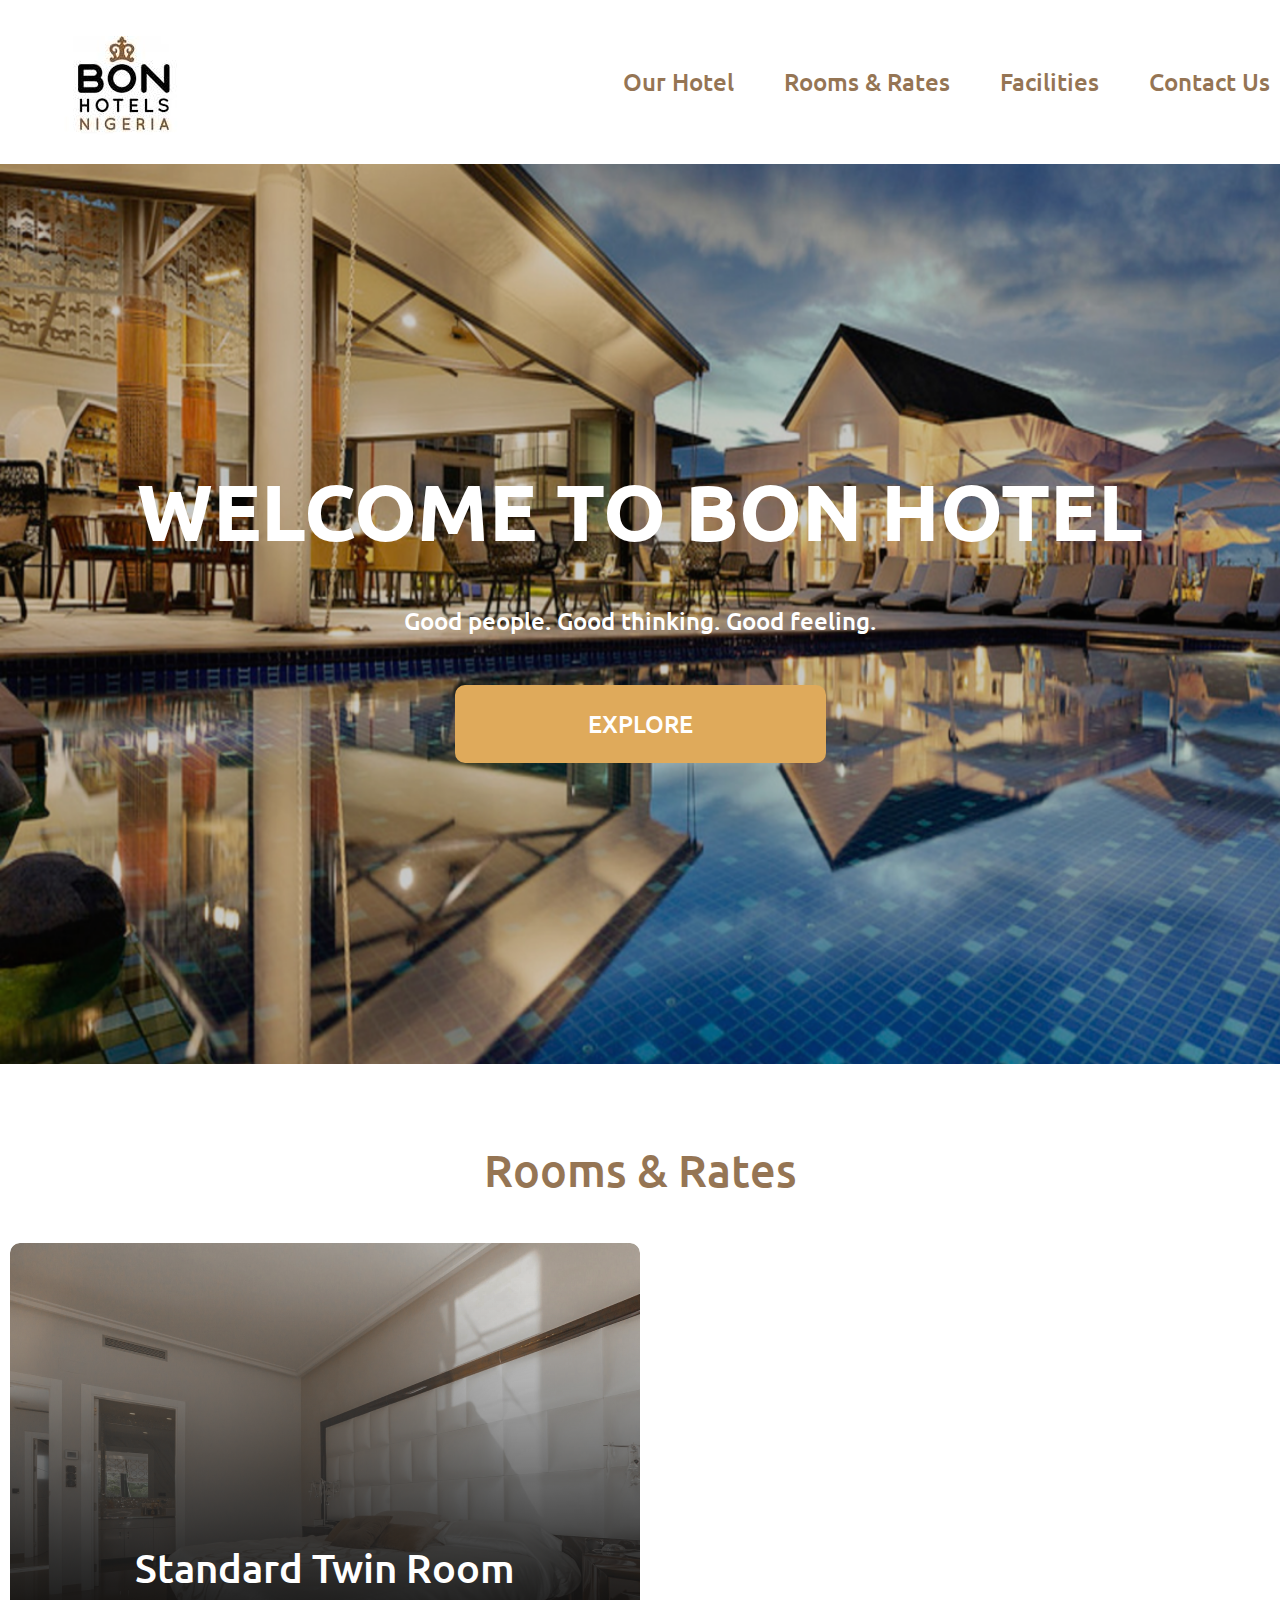
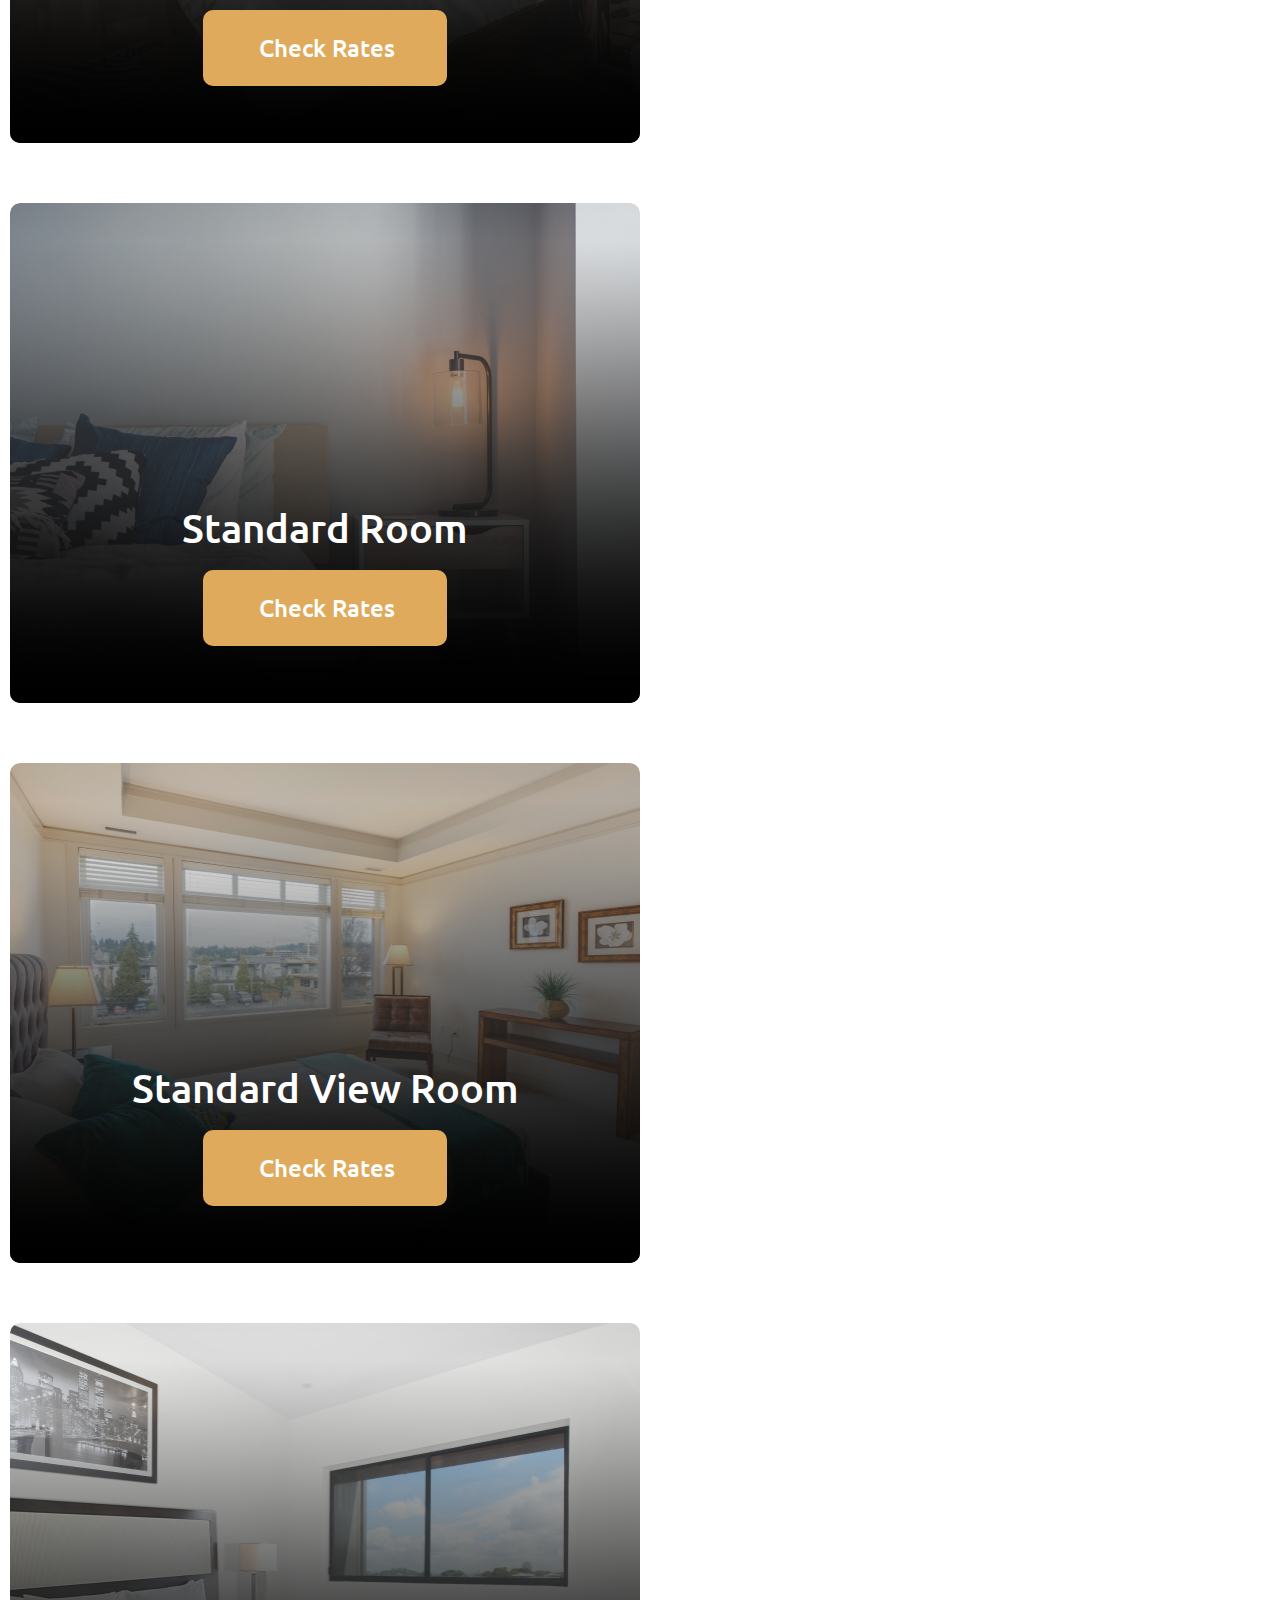
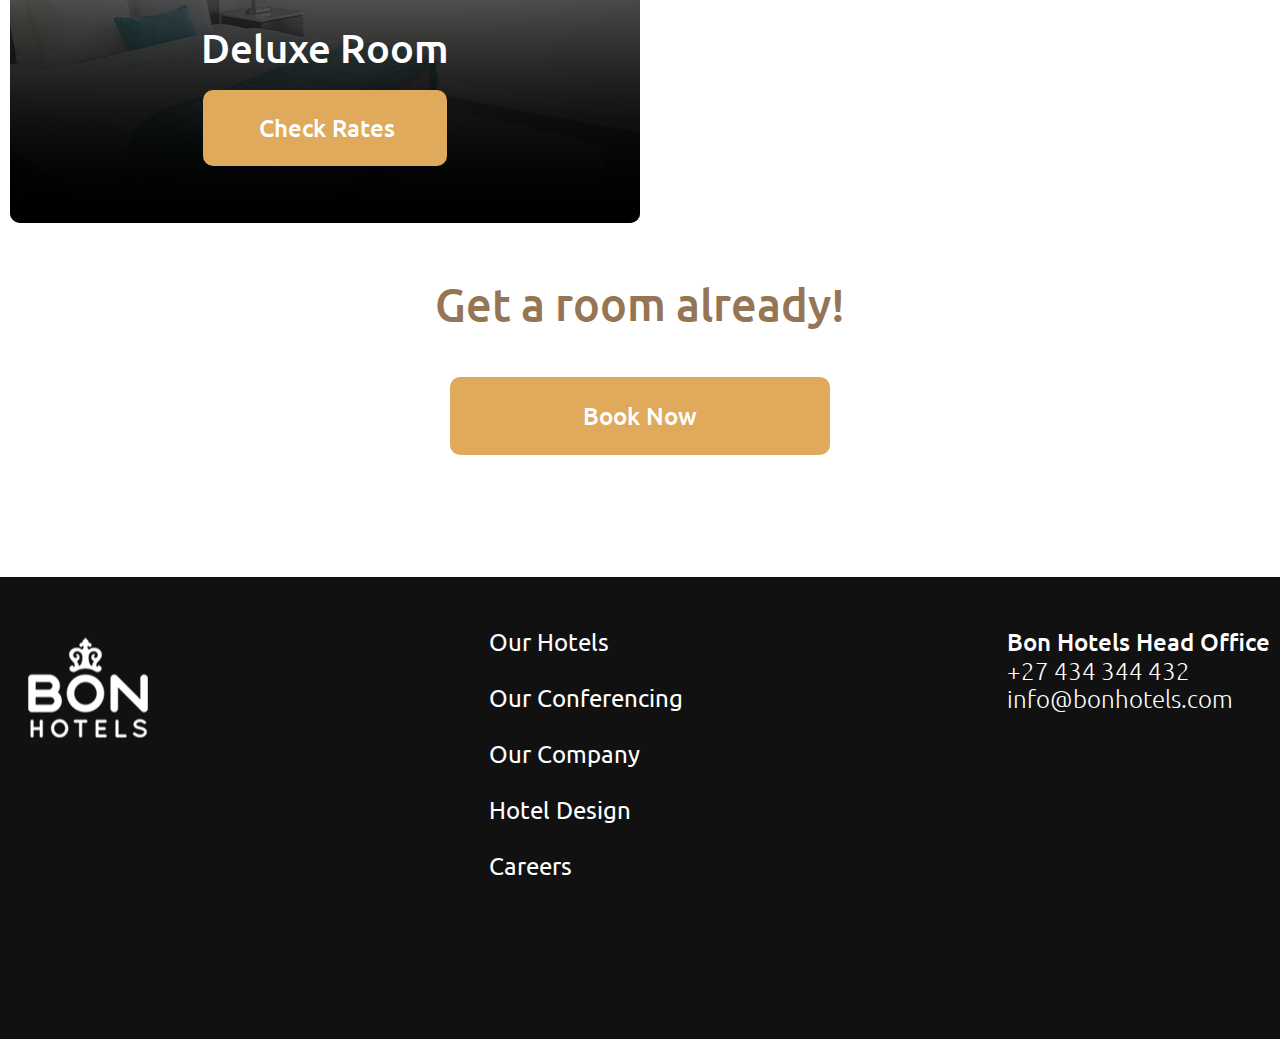
<file: Bon Hotel/index.html>
<!DOCTYPE html>
<html lang="en">
<head>
    <meta charset="UTF-8">
    <meta name="viewport" content="width=device-width, initial-scale=1.0">
    <title>Bon Hotel</title>
    <link rel="stylesheet" href="stayle.css">
    <link rel="preconnect" href="https://fonts.googleapis.com">
    <link rel="preconnect" href="https://fonts.gstatic.com" crossorigin>
    <link href="https://fonts.googleapis.com/css2?family=Ubuntu:wght@300;500;700&display=swap" rel="stylesheet">
</head>
<body>
    <header class="header">
        <div class="container">
            <div class="header-flex">
                 <img src="assets/image/logo.svg" alt="logo">
                <nav class="navigation">
                    <a href="#first-section" class="nav-link">Our Hotel</a>
                    <a href="#second-section" class="nav-link">Rooms & Rates</a>
                    <a href="#third-section" class="nav-link">Facilities</a>
                    <a href="newspage.html" class="nav-link">Contact Us</a>
                </nav>
            </div>
        </div>
    </header>
    <main>
        <section class="first-section" id="first-section">
            <div class="first-section-content">
                <h1 class="main-title">WELCOME TO BON HOTEL</h1>
                <p class="desctiption">Good people. Good thinking. Good feeling.</p>
                <a href="#" class="button">EXPLORE</a>
            </div>
        </section>
        <section class="second-section" id="second-section">
            <div class="container">
                <h2 class="secondary-title">Rooms & Rates</h2>
                <div class="room-gallery">
                    <div class="rooms-card">
                        <img src="./assets/image/image-1.png" alt="image-1">
                        <div class="overlay"></div>
                        <div class="cards-content">
                            <h3 class="card-title">Standard Twin Room</h3>
                            <a href="#" class="button button-small">Check Rates</a>
                        </div>
                    </div>
                    <div class="rooms-card">
                        <img src="./assets/image/image-2.png" alt="image-2">
                        <div class="overlay"></div>
                        <div class="cards-content">
                            <h3 class="card-title">Standard Room</h3>
                            <a href="#" class="button button-small">Check Rates</a>
                        </div>
                    </div>
                    <div class="rooms-card">
                        <img src="./assets/image/image-3.png" alt="image-3">
                        <div class="overlay"></div>
                        <div class="cards-content">
                            <h3 class="card-title">Standard View Room</h3>
                            <a href="#" class="button button-small">Check Rates</a>
                        </div>
                    </div>
                    <div class="rooms-card">
                        <img src="./assets/image/image-4.png" alt="image-4">
                        <div class="overlay"></div>
                        <div class="cards-content">
                            <h3 class="card-title">Deluxe Room</h3>
                            <a href="#" class="button button-small">Check Rates</a>
                        </div>
                    </div>
                </div>
            </div>
        </section>
        <section class="third-section" id="third-section">
            <div class="container">
                <div class="contact-us">
                    <h2 class="secondary-title">Get a room already!</h2>
                    <a href="#" class="button">Book Now</a>
                </div>
            </div>
        </section>
    </main>
    <footer>
        <div class="container">
            <div class="footer-content">
                <img src="./assets/image/footer.svg" alt="footer">
                <nav class="footer-navigation">
                    <a href="#" class="footer-nav-links">Our Hotels</a>
                    <a href="#" class="footer-nav-links">Our Conferencing</a>
                    <a href="#" class="footer-nav-links">Our Company</a>
                    <a href="#" class="footer-nav-links">Hotel Design</a>
                    <a href="#" class="footer-nav-links">Careers</a>
                </nav>
                <div class="footer-text">
                    <p>Bon Hotels Head Office</p>
                    <a href="tell:+27 434 344 432">+27 434 344 432</a>  
                    <a href="mailto:info@bonhotels.com">info@bonhotels.com</a> 
                </div>
            </div>
        </div>
    </footer>
</body>
</html>
</file>
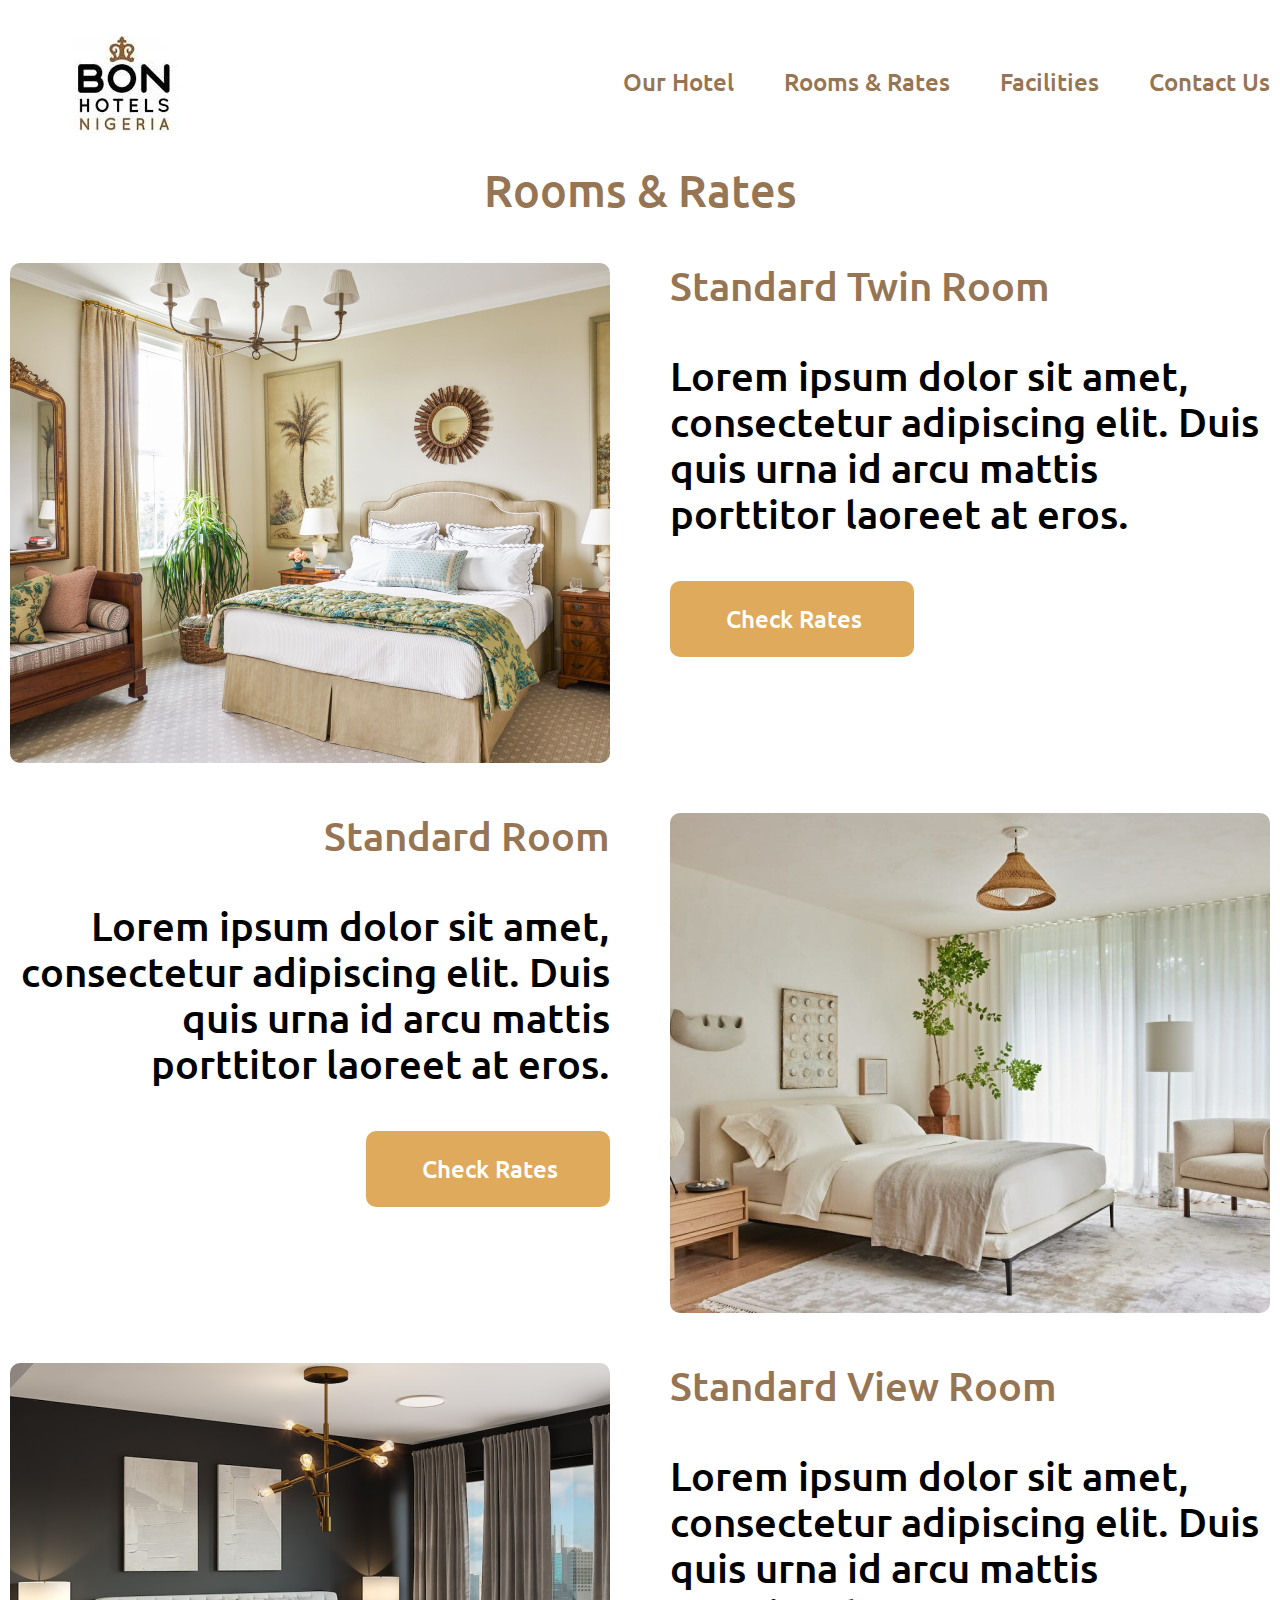
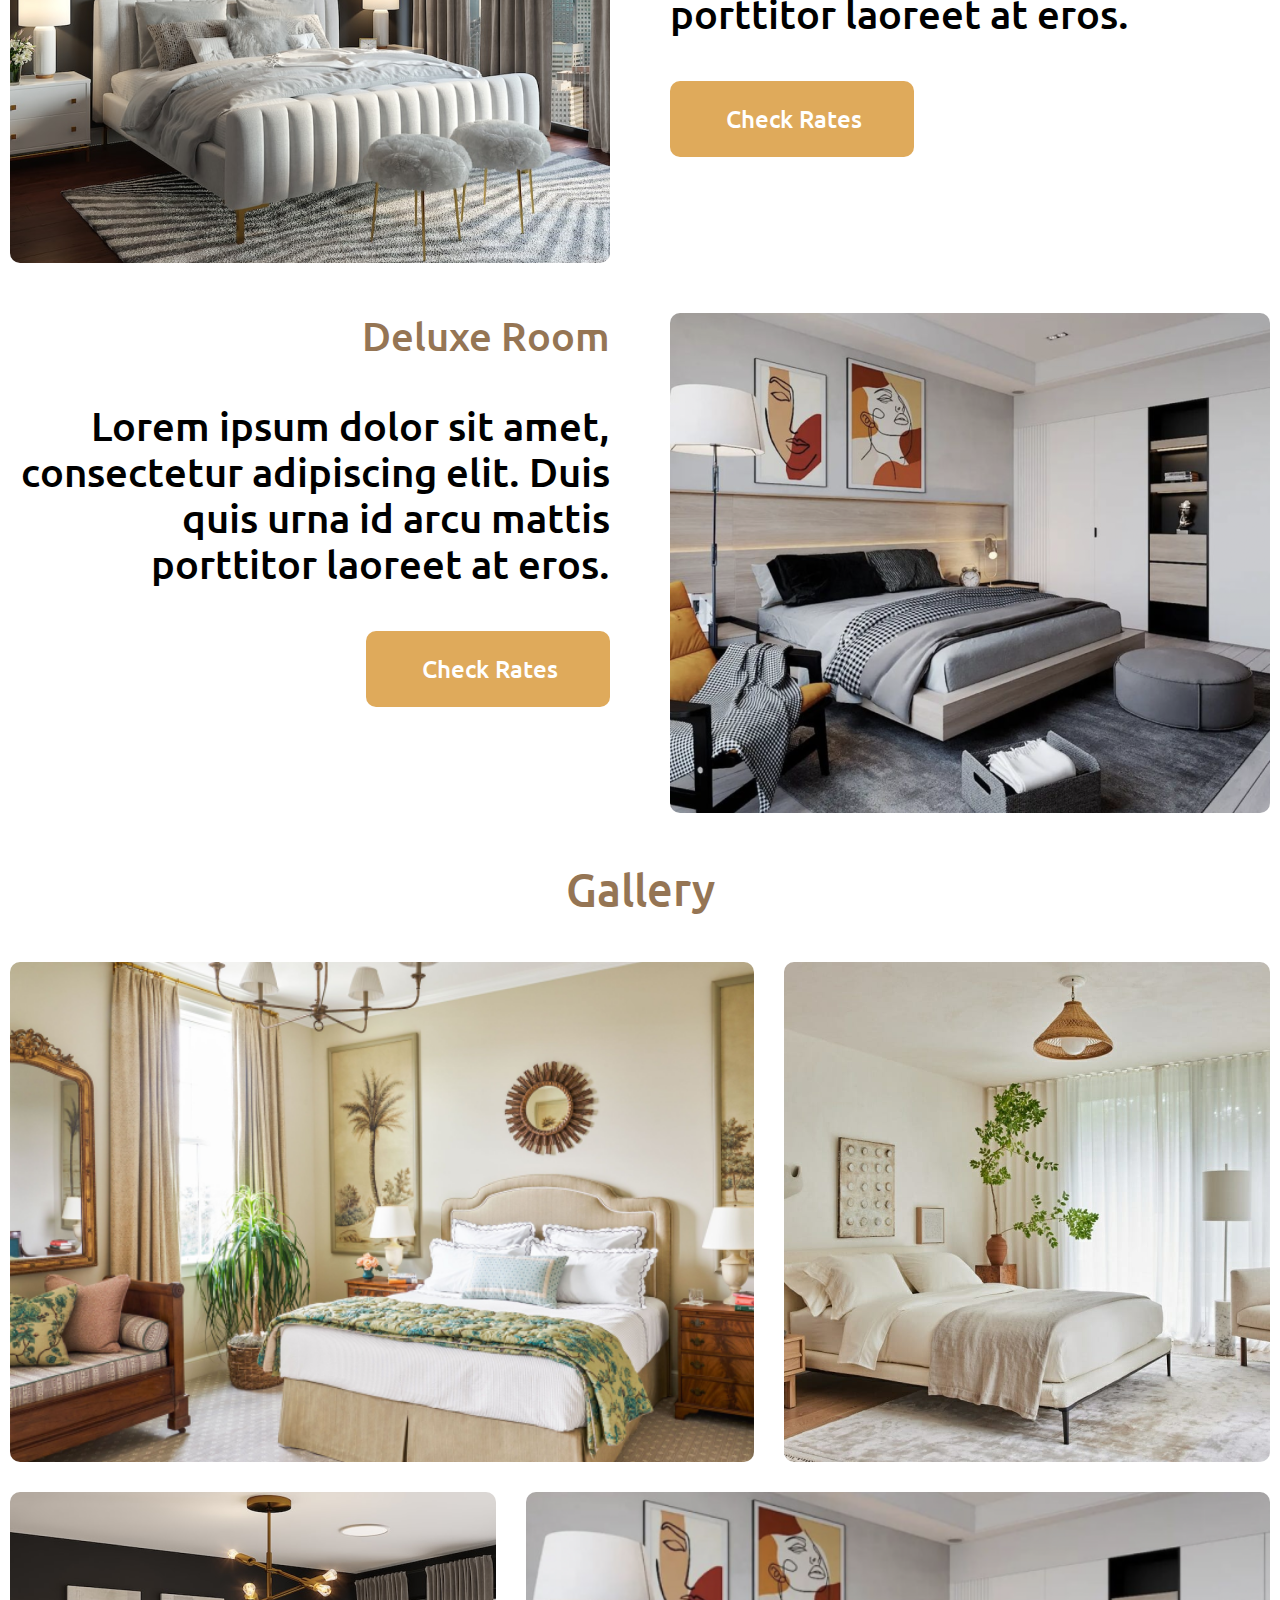
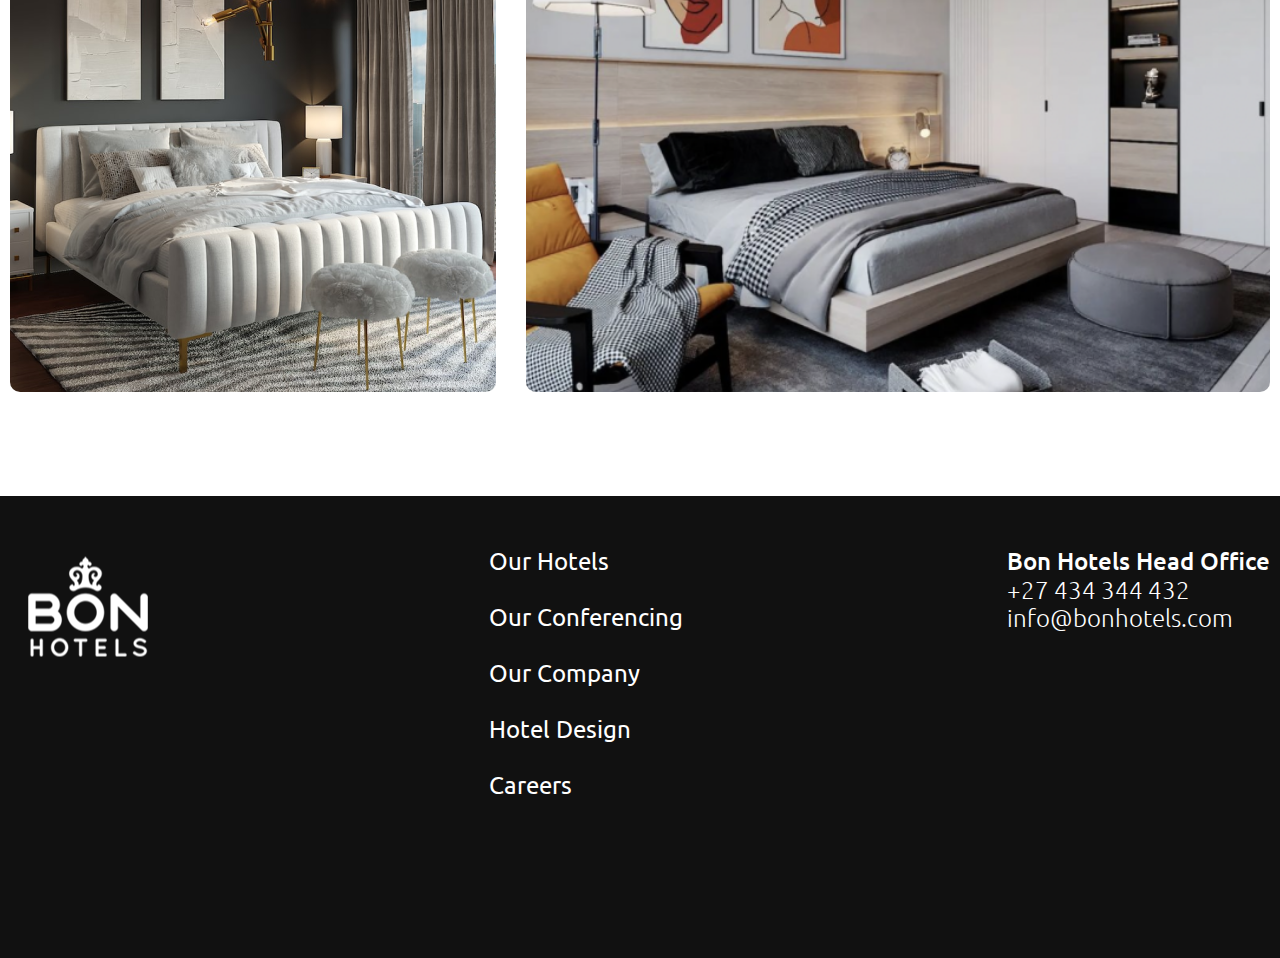
<file: Bon Hotel/newspage.html>
<!DOCTYPE html>
<html lang="en">
<head>
    <meta charset="UTF-8">
    <meta name="viewport" content="width=device-width, initial-scale=1.0">
    <title>Archive</title>
    <link rel="stylesheet" href="stayle.css">
    <link rel="preconnect" href="https://fonts.googleapis.com">
    <link rel="preconnect" href="https://fonts.gstatic.com" crossorigin>
    <link href="https://fonts.googleapis.com/css2?family=Ubuntu:wght@300;500;700&display=swap" rel="stylesheet">
</head>
<body>
    <header class="header">
        <div class="container">
            <div class="header-flex">
                 <img src="assets/image/logo.svg" alt="logo">
                <nav class="navigation">
                    <a href="index.html" class="nav-link">Our Hotel</a>
                    <a href="index.html#second-section" class="nav-link">Rooms & Rates</a>
                    <a href="index.html#third-section" class="nav-link">Facilities</a>
                    <a href="newspage.html" class="nav-link">Contact Us</a>
                </nav>
            </div>
        </div>
    </header>
    <main>
        <section class="news-first-section">
            <div class="container">
                <h2 class="secondary-title">Rooms & Rates</h2>
                <div class="news-list">
                    <div class="news-card">
                        <img src="assets/image/img-1.png" alt="img">
                        <div class="news-card-content">
                            <h3 class="card-title">Standard Twin Room</h3>
                            <p class="card-title">Lorem ipsum dolor sit amet, consectetur adipiscing elit. Duis quis urna id arcu mattis porttitor laoreet at eros.</p>
                            <a href="#" class="button button-small">Check Rates</a>
                        </div>
                    </div>
                    <div class="news-card">
                        <img src="assets/image/img-2.png" alt="img">
                        <div class="news-card-content">
                            <h3 class="card-title">Standard Room</h3>
                            <p class="card-title">Lorem ipsum dolor sit amet, consectetur adipiscing elit. Duis quis urna id arcu mattis porttitor laoreet at eros.</p>
                            <a href="#" class="button button-small">Check Rates</a>
                        </div>
                    </div>
                    <div class="news-card">
                        <img src="assets/image/img-3.png" alt="img">
                        <div class="news-card-content">
                            <h3 class="card-title">Standard View Room</h3>
                            <p class="card-title">Lorem ipsum dolor sit amet, consectetur adipiscing elit. Duis quis urna id arcu mattis porttitor laoreet at eros.</p>
                            <a href="#" class="button button-small">Check Rates</a>
                        </div>
                    </div>
                    <div class="news-card">
                        <img src="assets/image/img-4.png" alt="img">
                        <div class="news-card-content">
                            <h3 class="card-title">Deluxe Room</h3>
                            <p class="card-title">Lorem ipsum dolor sit amet, consectetur adipiscing elit. Duis quis urna id arcu mattis porttitor laoreet at eros.</p>
                            <a href="#" class="button button-small">Check Rates</a>
                        </div>
                    </div>
                </div>
            </div>
        </section>
        <section class="news-second-section">
            <div class="container">
                <h2 class="secondary-title">Gallery</h2>
                <div class="gallery-grid">
                    <img src="assets/image/img-1.png" alt="Gallery IMG">
                    <img src="assets/image/img-2.png" alt="Gallery IMG">
                    <img src="assets/image/img-3.png" alt="Gallery IMG">
                    <img src="assets/image/img-4.png" alt="Gallery IMG">
                </div>
            </div>
        </section>
    </main>
<footer>
    <div class="container">
        <div class="footer-content">
            <img src="./assets/image/footer.svg" alt="footer">
            <nav class="footer-navigation">
                <a href="#" class="footer-nav-links">Our Hotels</a>
                <a href="#" class="footer-nav-links">Our Conferencing</a>
                <a href="#" class="footer-nav-links">Our Company</a>
                <a href="#" class="footer-nav-links">Hotel Design</a>
                <a href="#" class="footer-nav-links">Careers</a>
            </nav>
            <div class="footer-text">
                <p>Bon Hotels Head Office</p>
                <a href="tell:+27 434 344 432">+27 434 344 432</a>  
                <a href="mailto:info@bonhotels.com">info@bonhotels.com</a> 
            </div>
        </div>
    </div>
</footer>
</body>
</html>
</file>
<file: Bon Hotel/stayle.css>
* {
    margin: 0;
    padding: 0;
    box-sizing: border-box;
}


html {
    scroll-behavior: smooth;
}

h1 {
    font-family: 'Ubuntu', sans-serif;
}

.container {
    max-width: 1340px;
    margin: 0 auto;
    padding: 0 10px;
}

.header-flex {
    display: flex;
    justify-content: space-between;
    align-items: center;
    padding-top: 18px;
    padding-bottom: 18px;
}

.nav-link {
    font-family: 'Ubuntu', sans-serif;
    font-weight: 500;
    font-size: 24px;
    line-height: 28px;
    color: #957554;
    text-decoration: none;
}

.nav-link:hover {
    color: #000;
}

.navigation {
    display: flex;
    gap: 50px;
}

.first-section {
    background-image: url(assets/image/main.png);
    height: 100vh;
    background-repeat: no-repeat;
    background-size: cover;
    margin-bottom: 80px;
}

.first-section-content {
    display: flex;
    flex-direction: column;
    justify-content: center;
    align-items: center;
    height: 100%;
    gap: 50px;
}

.main-title {
    font-family: 'Ubuntu', sans-serif;
    font-weight: 700;
    font-size: 80px;
    line-height: 92px;
    color: #FFFFFF;
}

.desctiption,
.button,
.footer-nav-links,
.footer-text a,
.footer-text p {
    font-family: 'Ubuntu', sans-serif;
    font-size: 24px;
    font-weight: 500;
    line-height: 28px;
    color: #FFFFFF;
}

.button {
    text-decoration: none;
    background-color: #DFAA5B;
    padding: 25px 133px;
    border-radius: 10px;
}

.secondary-title {
    font-family: 'Ubuntu', sans-serif;
    font-weight: 500;
    font-size: 45px;
    line-height: 52px;
    color: #957554;
    text-align: center;
    margin-bottom: 47px;
}

.rooms-card {
    width: 630px;
    height: 500px;
    border-radius: 10px;
    overflow: hidden;
    position: relative;
}

.rooms-card > img {
    width: 100%;
    height: 100%;
    object-fit: cover;
}

.cards-content {
    position: absolute;
    left: 0;
    bottom: 57px;
    display: flex;
    flex-direction: column;
    align-items: center;
    gap: 19px;
    width: 100%;
}

.card-title {
font-family: 'Ubuntu', sans-serif;
font-weight: 500;
font-size: 40px;
line-height: 46px;
color: #FFFFFF;
}

.button.button-small {
    padding: 24px 52px 24px 56px;
}

.overlay {
     background: linear-gradient(180deg, rgba(255, 255, 255, 0) 7.48%, #000000 100%);
    position: absolute;
    top: 0;
    bottom: 0;
    left: 0;
    right: 0;
}

.room-gallery {
    display: flex;
    flex-wrap: wrap;
    gap: 60px;
}

.second-section {
    margin-bottom: 55px;
}

.contact-us {
    display: flex;
    flex-direction: column;
    align-items: center;
    justify-content: center;
}

.third-section {
    margin-bottom: 122px;
}

footer {
    background: #111111;
    padding: 51px 0 159px;
}

.footer-content {
    display: flex;
    justify-content: space-between;
}

.footer-navigation {
    display: flex;
    flex-direction: column;
    gap: 28px;
}

.footer-nav-links {
    font-weight: 400;
    text-decoration: none;
}

.footer-nav-links:hover,
.footer-text a:hover {
    color: #DFAA5B;
}   

.footer-text a {
    display: block;
    font-weight: 300;
    text-decoration: none;
}

.footer-content img {
    width: 154px;
    height: 126px;
    object-fit: cover;
}


.news-card {
    display: grid;
    grid-template-rows: 500px;
    grid-template-columns: 1fr 1fr;
    gap: 60px;
    margin-bottom: 50px;
}

.news-card img {
    width: 100%;
    height: 100%;
    object-fit: cover;
    border-radius: 10px;
}

.news-card-content {
    display: flex;
    flex-direction: column;
    justify-content: flex-start;
    align-items: baseline;
    gap: 44px;
}

.news-card-content h3 {
    color: #957554;
}

.news-card-content p {
    color: #000;
}

.news-card:nth-child(2n) img {
    order: 1;
}

.news-card:nth-child(2n) .news-card-content {
    align-items: end;
}

.news-card:nth-child(2n) .news-card-content p {
    text-align: right;
}
.news-card-content:last-child {
    margin-bottom: 107px;
}

.gallery-grid {
    display: grid;
    grid-template-columns: repeat(5, 1fr);
    grid-template-rows: repeat(2, 500px);
    gap: 30px;
    margin-bottom: 104px;
}

.gallery-grid img {
    width: 100%;
    height: 100%;
    object-fit: cover;
    border-radius: 10px;
}

.gallery-grid img:first-child {
    grid-area: 1/1/2/4;
}

.gallery-grid img:nth-child(2) {
    grid-area: 1/4/2/6;
}

.gallery-grid img:nth-child(3) {
    grid-area: 2/1/3/3;
}

.gallery-grid img:nth-child(4) {
    grid-area: 2/3/3/6;
}
</file>
